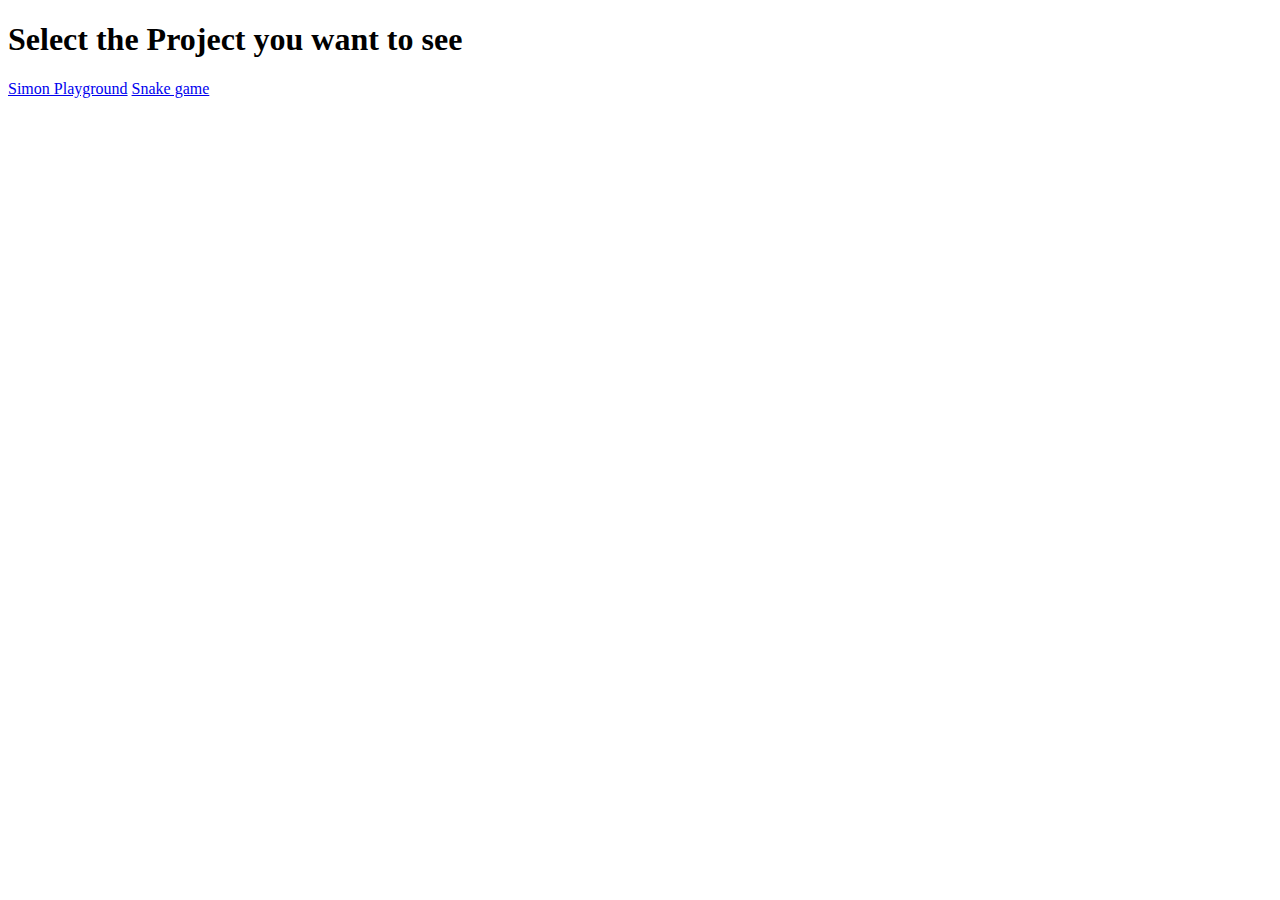
<file: index.html>
<!DOCTYPE html>
<html lang="en">
<head>
    <meta charset="UTF-8">
    <meta name="viewport" content="width=device-width, initial-scale=1.0">
    <title>Document</title>
</head>
<body>
    <h1>Select the Project you want to see</h1>
    <a href="Simon Playground/index.html">Simon Playground</a>
    <a href="Snake game/SnakeGame.html">Snake game</a>
</body>
</html>
</file>
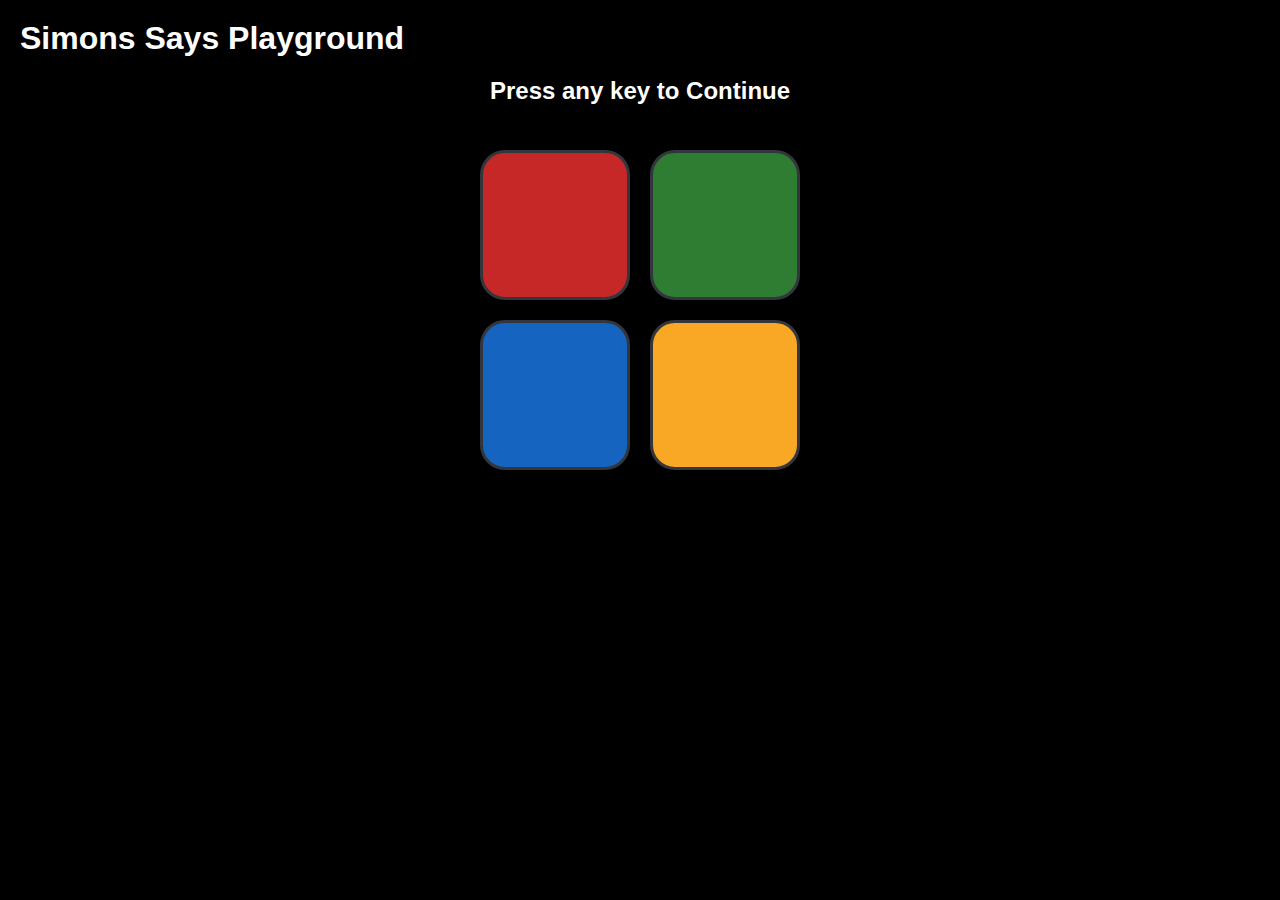
<file: Simon Playground/index.html>
<!DOCTYPE html>
<html lang="en">
<head>
    <meta charset="UTF-8">
    <meta name="viewport" content="width=device-width, initial-scale=1.0">
    <title>Simons Play</title>
    <link rel="stylesheet" href="simon.css">
</head>
<body>
    <h1>Simons Says Playground</h1>
    <h3>Press any key to Continue</h3>
    <main>
        <section>
            <div class="box" id="red" tabindex="0"></div>
            <div class="box" id="blue" tabindex="0"></div>
        </section>
        <section>
            <div class="box" id="green" tabindex="0"></div>
            <div class="box" id="yellow" tabindex="0"></div>
        </section>
    </main>
    <script src="simon-2.js"></script>
</body>
</html>
</file>
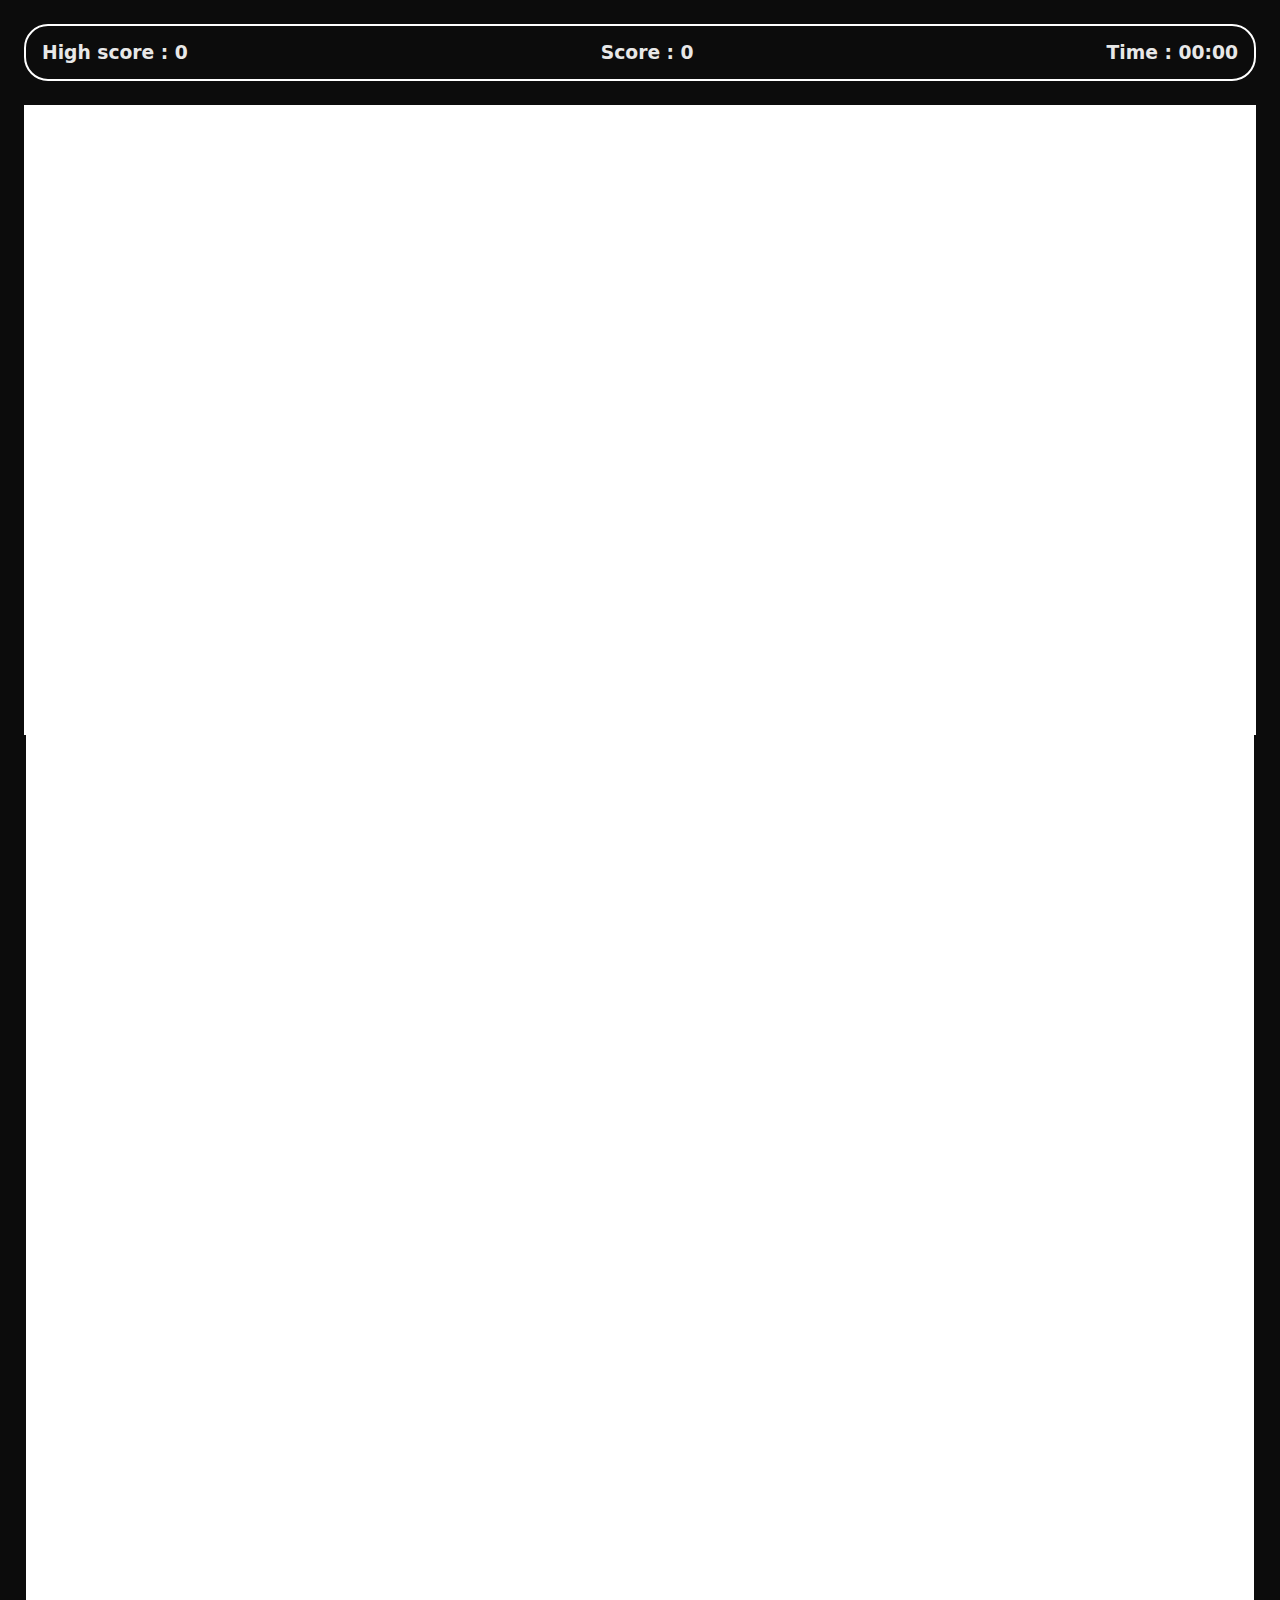
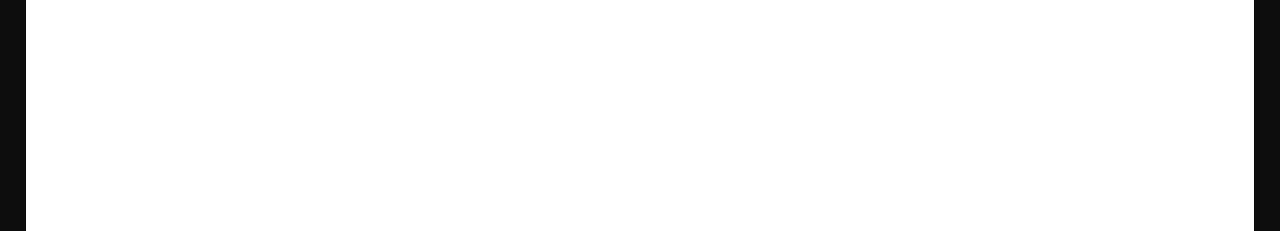
<file: Snake game/SnakeGame.html>
<!DOCTYPE html>
<html lang="en">
<head>
    <meta charset="UTF-8">
    <meta name="viewport" content="width=device-width, initial-scale=1.0">
    <link rel="stylesheet" href="SnakeGame.css">
    <title>SnakeGame</title>
</head>
<body>
    <main>
        <section id="claim">
            <div class="infos">
                <h3>High score :
                    <span id="highscore">0</span>
                </h3>
            </div>
            <div class="infos">
                <h3>Score :
                    <span id="score">0</span>
                </h3>
            </div><div class="infos">
                <h3>Time :
                    <span id="time">00:00</span>
                </h3>
            </div>
        </section>
        <section class="board">
            
        </section>
    </main>
    <script src="SnakeGame.js"></script>
</body>
</html>
</file>
<file: Simon Playground/simon.css>
* {
    margin: 0;
    padding: 0;
    box-sizing: border-box;
}

html,
body {
    background-color: #000;
    color: #fff;
}

h1 {
    font-size: xx-large;
    font-family: 'Gill Sans', 'Gill Sans MT', Calibri, 'Trebuchet MS', sans-serif;
    text-align: start;
    margin: 20px;
}

h3 {
    font-size: x-large;
    font-family: 'Gill Sans', 'Gill Sans MT', Calibri, 'Trebuchet MS', sans-serif;
    text-align: center;
}

main {
    display: flex;
    flex-wrap: nowrap;
    gap: 20px;
    height: 60vh;
    width: 100vw;
    justify-content: center;
    align-items: center;

}

section {
    /* display: flex; */
    /* flex-wrap: wrap; */
    overflow: visible;
    justify-content: center;
    align-items: center;
    height: 50vh;
    /* width: 50vw; */


}

.box {
    /* justify-content: center; */
    /* text-align: center; */
    border: 3px solid #33373d;
    border-radius: 25px;
    height: 150px;
    width: 150px;
    margin-bottom: 20px;
    transition: all 0.5s ease;
}

.box:hover {
    transform: scale(1.08);
    border: 3px solid #33373d;
    border-radius: 25px;
    height: 150px;
    width: 150px;
    margin-bottom: 20px;
    transform: scale(1.08);
    transition: all 0.5s ease;
    box-shadow:5px 5px 50px rgba(160, 152, 152, 0.7); 
}

#red {
    background-color: #C62828;
}

#blue {
    background-color: #1565C0;

}

#green {
    background-color: #2E7D32;
}

#yellow {
    background-color: #F9A825;
}
</file>
<file: Snake game/SnakeGame.css>
*{
    margin: 0;
    padding: 0;
    box-sizing: border-box;
}

/* Nayi cheez ho seekhi hai */
:root{
    /* background Color */
    --bg-primary-color:#0c0c0c;

    /* text color */
    --text-color:rgb(232, 232, 232);

    /* Spacing Variable */
    --space-xs:4px;
    --space-sm:8px;
    --space-md:16px;
    --space-lg:24px;
    --space-xl:32px;
    --space-2xl:40px;
    --space-2xl:48px;
}


html,body{
    width: 100%;
    height: 100%;
    color: var(--text-color);
    background-color:var(--bg-primary-color);
    font-family: system-ui, -apple-system, BlinkMacSystemFont, 'Segoe UI', Roboto, Oxygen, Ubuntu, Cantarell, 'Open Sans', 'Helvetica Neue', sans-serif;
}

main{
    width: 100%;
    height: 100%;
}

#claim{
    display: flex;
    justify-content: space-between;
    padding: var(--space-md);
    margin: var(--space-lg);
    border-radius: var(--space-lg);
    border: 2px solid white;
}

.board{
    display: grid;
    height: 70vh;
    border: 2px solid white;
    margin: var(--space-lg);
    /* grid-template-columns: repeat(auto-fit,minmax(30px,1fr)); */
    /* grid-template-rows:repeat(auto-fit,minmax(30px,1fr)); */
}
.block{
    height: 100%;
    width: 100%;
    border: 1px solid white;
    box-sizing:border-box;
}
.fill{
    background-color: #f6ff00;
}
.foodColor{
    background-color: #ff0000;
}
</file>
